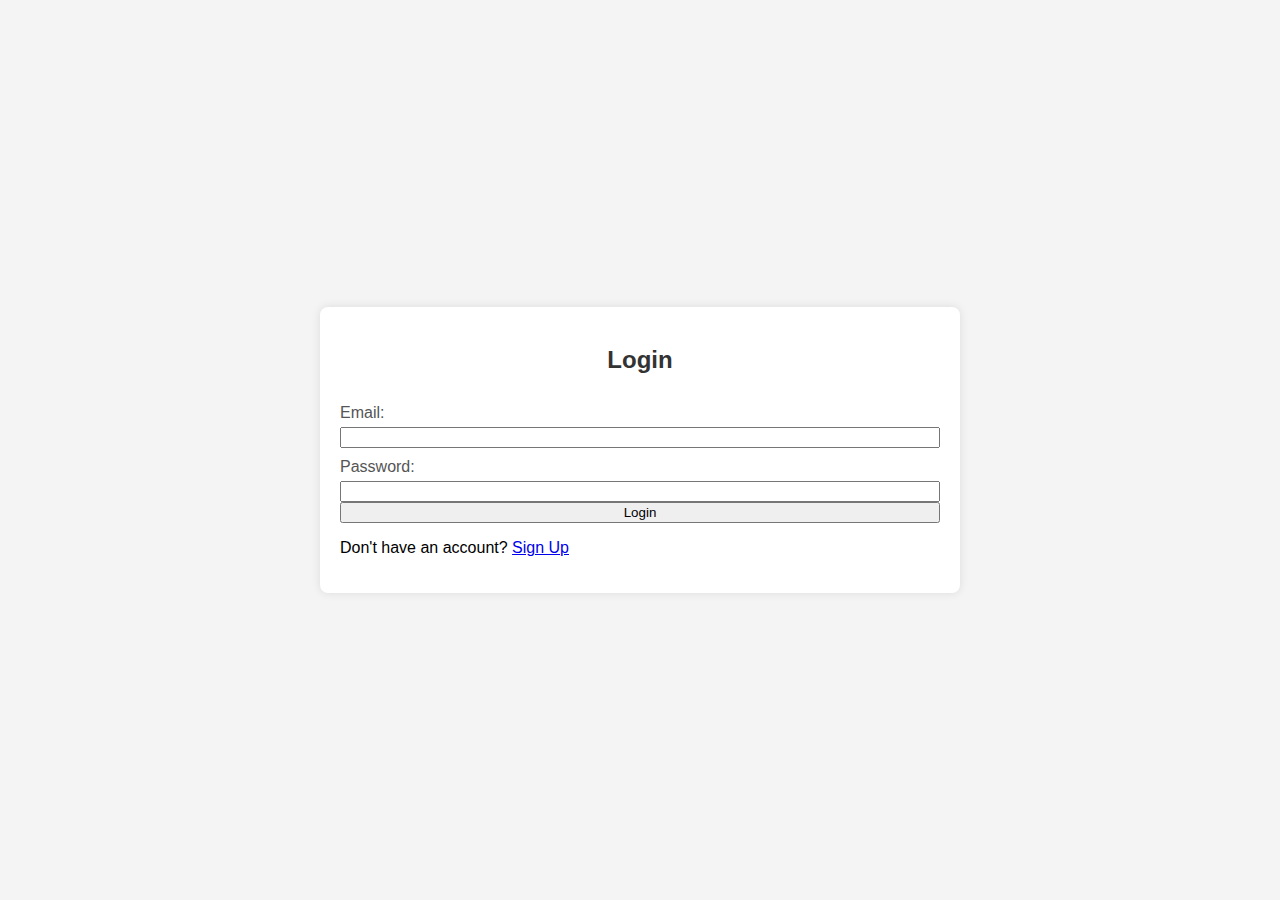
<file: login.html>
<!DOCTYPE html>
<html lang="en">
<head>
    <meta charset="UTF-8">
    <meta name="viewport" content="width=device-width, initial-scale=1.0">
    <title>Login</title>
    <link rel="stylesheet" href="styles.css">
</head>
<body>
    <div class="container">
        <div class="form-container">
            <h2>Login</h2>
            <form id="login-form" action="https://script.google.com/macros/s/AKfycbwWOei-mQBMeIrgiTolaqmdLyDSa3ftsLqGMJG8v7FSlfcEfu1ecAEXV4J-pYn7pTlEhA/exec" method="POST">
                <label for="email">Email:</label>
                <input type="email" id="email" name="email" required>

                <label for="password">Password:</label>
                <input type="password" id="password" name="password" required>

                <button type="submit">Login</button>
            </form>
            <div class="signup-link">
                <p>Don't have an account? <a href="index.html">Sign Up</a></p>
            </div>
        </div>
    </div>

    <div id="myModal" class="modal">
        <div class="modal-content">
            <span class="close">&times;</span>
            <p id="modalMessage"></p>
        </div>
    </div>

    <script>
        // Function to show the modal
        function showModal(message) {
            var modal = document.getElementById("myModal");
            var modalMessage = document.getElementById("modalMessage");

            // Set the message in the modal
            modalMessage.textContent = message;

            // Show the modal
            modal.style.display = "block";

            // Add event listener to close the modal when the close button is clicked
            var closeButton = document.getElementsByClassName("close")[0];
            closeButton.addEventListener("click", function() {
                modal.style.display = "none";
            });
        }

        // Add event listener to the form submission
        document.getElementById("login-form").addEventListener("submit", function(event) {
            event.preventDefault(); // Prevent the default form submission

            // Show the modal immediately to indicate form submission is in progress
            showModal("Submitting form...");

            // Perform an AJAX request to submit the form
            var xhr = new XMLHttpRequest();
            xhr.open("POST", this.action);
            xhr.onreadystatechange = function() {
                if (xhr.readyState === XMLHttpRequest.DONE) {
                    if (xhr.status === 200) {
                        // Successful response
                        var response = JSON.parse(xhr.responseText);
                        if (response.success) {
                            window.location.href = "appointment.html";
                        } else {
                            showModal(response.message); // Show the modal with the error message
                        }
                    } else {
                        // Error response
                        showModal("Error: Something went wrong."); // Show a generic error message
                    }
                }
            };

            // Collect form data
            var formData = new FormData(this);
            var urlEncodedData = new URLSearchParams(formData).toString();

            xhr.setRequestHeader("Content-Type", "application/x-www-form-urlencoded");
            xhr.send(urlEncodedData);
        });
    </script>
</body>
</html>
</file>
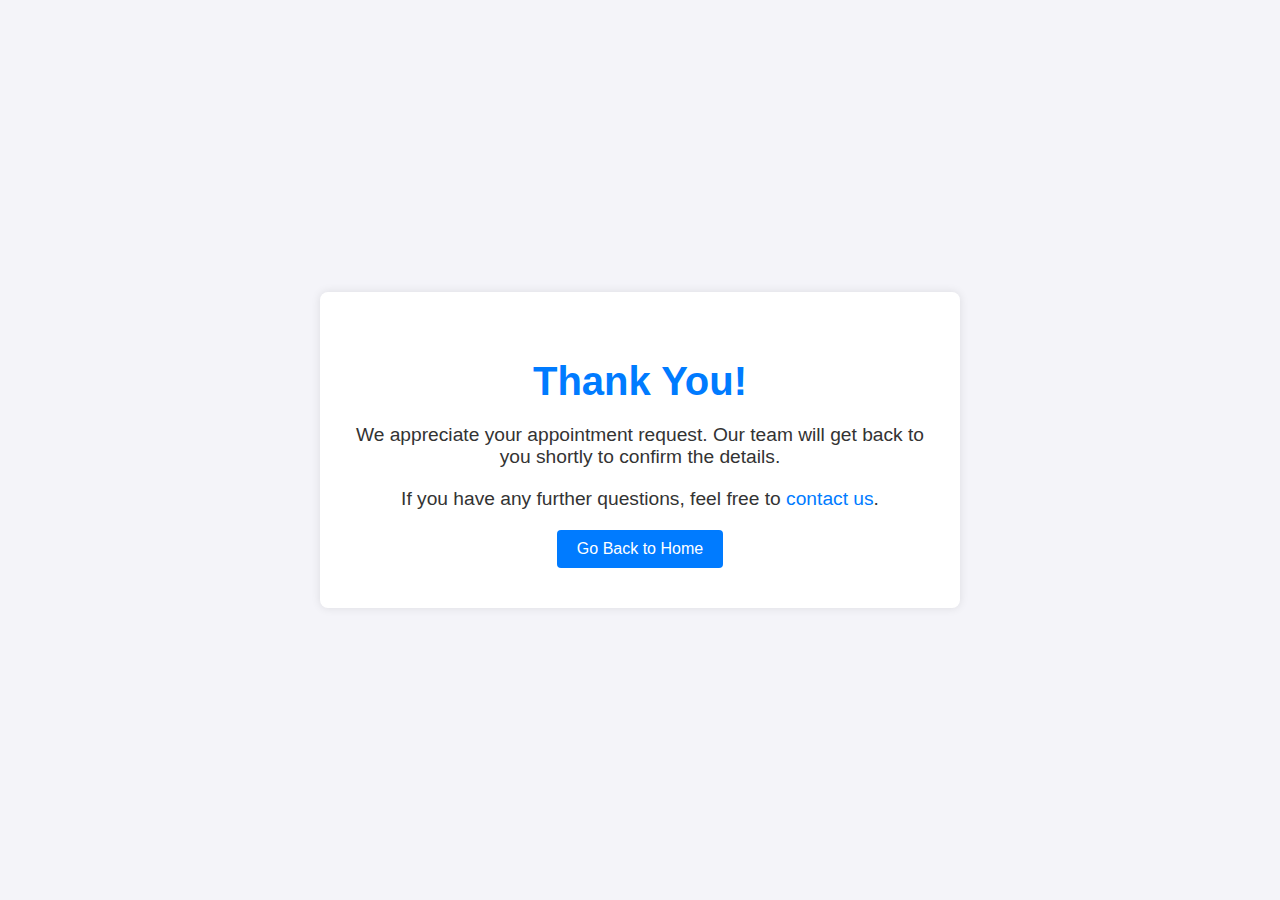
<file: thankyou.html>
<!DOCTYPE html>
<html lang="en">
<head>
    <meta charset="UTF-8">
    <meta name="viewport" content="width=device-width, initial-scale=1.0">
    <title>Thank You</title>
    <link rel="stylesheet" href="thankyou.css">
</head>
<body>
    <div class="container">
        <div class="content">
            <h1>Thank You!</h1>
            <p>We appreciate your appointment request. Our team will get back to you shortly to confirm the details.</p>
            <p>If you have any further questions, feel free to <a href="contact.html">contact us</a>.</p>
            <button onclick="goBack()">Go Back to Home</button>
        </div>
    </div>

    <script src="thankyou.js"></script>
</body>
</html>
</file>
<file: styles.css>
body {
    font-family: Arial, sans-serif;
    background-color: #f4f4f4;
    margin: 0;
    padding: 0;
    display: flex;
    justify-content: center;
    align-items: center;
    height: 100vh;
    overflow: hidden; /* Prevent page scrolling */
}

.container {
    background-color: #ffffff;
    padding: 20px;
    border-radius: 8px;
    box-shadow: 0 0 10px rgba(0, 0, 0, 0.1);
    max-width: 600px;
    width: 100%;
    max-height: 90vh; /* Limit height of the container */
    overflow-y: auto; /* Enable vertical scrolling */
    margin: 20px;
}

h2 {
    text-align: center;
    color: #333333;
    margin-bottom: 20px;
}

form {
    display: flex;
    flex-direction: column;
}

label {
    margin: 10px 0 5px;
    color: #555555;
}

input[type="text"],
input[type="number"],
input[type="tel"],
input[type="date"],
input[type="time"],
textarea,
select {
    padding: 10px;
    border: 1px solid #dddddd;
    border-radius: 4px;
    font-size: 16px;
    width: 100%;
    box-sizing: border-box;
    margin-bottom: 10px;
}

textarea {
    resize: vertical;
}

input[type="submit"] {
    background-color: #4CAF50;
    color: white;
    border: none;
    padding: 15px 20px;
    border-radius: 4px;
    cursor: pointer;
    margin-top: 20px;
    font-size: 16px;
}

input[type="submit"]:hover {
    background-color: #45a049;
}

.modal {
    display: none;
    position: fixed;
    z-index: 1;
    left: 0;
    top: 0;
    width: 100%;
    height: 100%;
    overflow: auto;
    background-color: rgb(0,0,0);
    background-color: rgba(0,0,0,0.4);
    padding-top: 60px;
}

.modal-content {
    background-color: #fefefe;
    margin: 5% auto;
    padding: 20px;
    border: 1px solid #888;
    width: 80%;
    max-width: 500px;
    border-radius: 8px;
}

.close {
    color: #aaaaaa;
    float: right;
    font-size: 28px;
    font-weight: bold;
}

.close:hover,
.close:focus {
    color: #000;
    text-decoration: none;
    cursor: pointer;
}

#modalMessage {
    font-size: 16px;
}

/* Responsive Styles */
@media (max-width: 768px) {
    .container {
        padding: 15px;
        margin: 10px;
    }

    input[type="submit"] {
        padding: 12px 15px;
        font-size: 14px;
    }

    .modal-content {
        padding: 15px;
        width: 90%;
    }
}

@media (max-width: 480px) {
    .container {
        padding: 10px;
        margin: 5px;
    }

    input[type="submit"] {
        padding: 10px 12px;
        font-size: 12px;
    }

    .modal-content {
        padding: 10px;
        width: 95%;
    }
}
</file>
<file: thankyou.css>
/* General styles */
body {
    font-family: 'Arial', sans-serif;
    background-color: #f4f4f9;
    margin: 0;
    padding: 0;
    display: flex;
    justify-content: center;
    align-items: center;
    height: 100vh;
}

.container {
    background: #fff;
    padding: 40px 20px;
    border-radius: 8px;
    box-shadow: 0 0 10px rgba(0, 0, 0, 0.1);
    max-width: 600px;
    width: 100%;
    text-align: center;
}

h1 {
    color: #007BFF;
    font-size: 2.5em;
    margin-bottom: 20px;
}

p {
    color: #333;
    font-size: 1.2em;
    margin-bottom: 20px;
}

a {
    color: #007BFF;
    text-decoration: none;
}

a:hover {
    text-decoration: underline;
}

button {
    background-color: #007BFF;
    color: #fff;
    padding: 10px 20px;
    border: none;
    border-radius: 4px;
    cursor: pointer;
    font-size: 1em;
}

button:hover {
    background-color: #0056b3;
}

/* Responsive design */
@media (max-width: 600px) {
    .container {
        padding: 20px 10px;
    }

    h1 {
        font-size: 2em;
    }

    p {
        font-size: 1em;
    }

    button {
        padding: 10px;
        font-size: 0.9em;
    }
}
</file>
